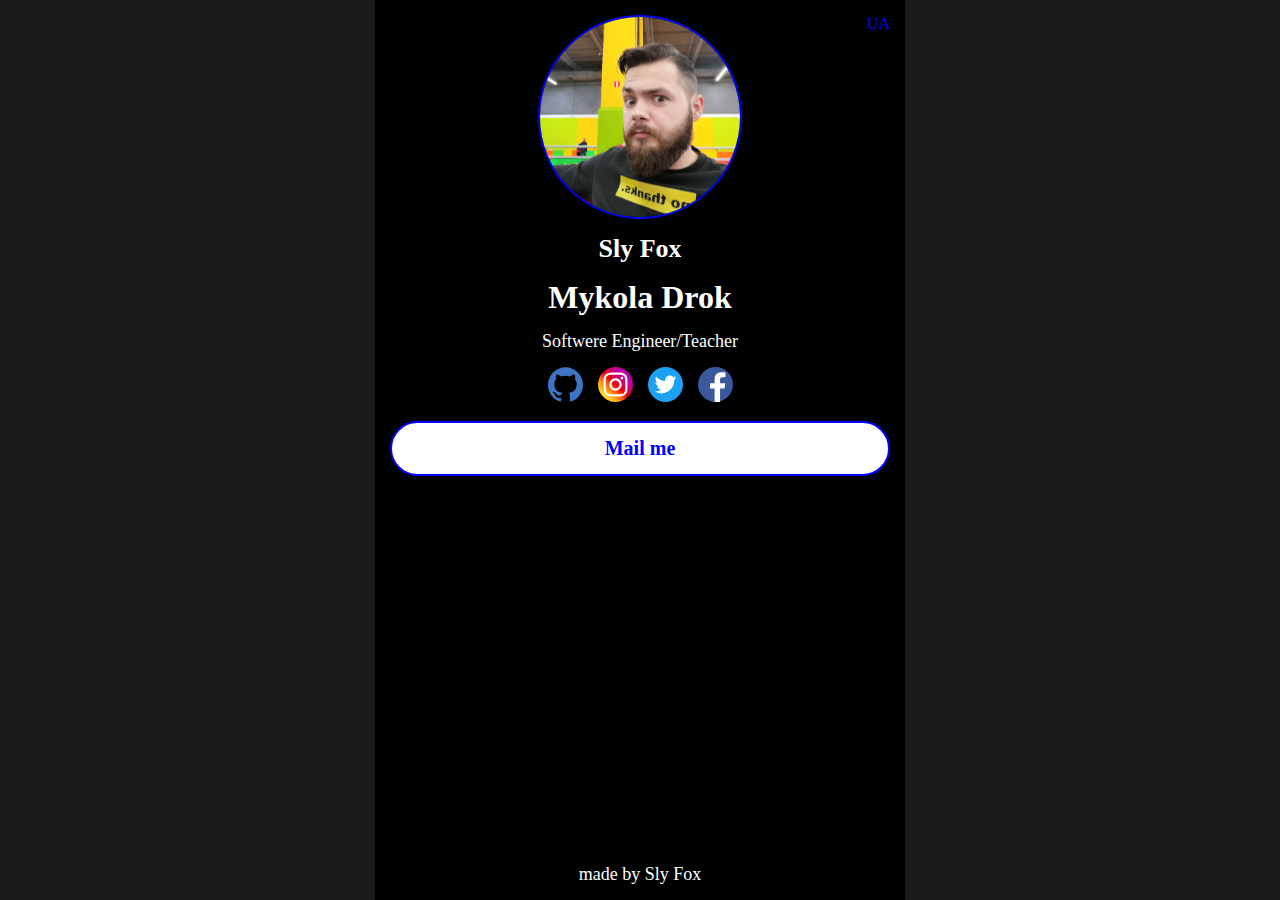
<file: index.html>
<!DOCTYPE html>
<html lang="en">
<head>
	<meta charset="UTF-8">
	<meta http-equiv="X-UA-Compatible" content="IE=edge">
	<meta name="viewport" content="width=device-width, initial-scale=1.0">
	<link rel="stylesheet" href="./css/index.css">
	<title>Sly Fox</title>
</head>
<body>
	<header>
		<a class="language" href="./pages/ua.html">UA</a>
		<img class="avatar" src="./images/IMG_20191203_200731.JPG" alt="avatar" />
		<h2 class="nickname">Sly Fox</h2>
	</header>
	<main>
		<h1>Mykola Drok</h1>
		<p class="description text">Softwere Engineer/Teacher</p>
		<ul class="links">
			<li>
				<a href="https://github.com/Sly-Golden-Fox" target="blank">
				<img src="./images/github.svg" alt="Github link"></a>
			</li>
			<li>
				<a href="https://instagram.com/sly_golden_fox?igshid=YWJhMjlhZTc=" target="blank">
				<img src="./images/instagram.svg" alt="Instagram link"></a>
			</li>
			<li>
				<a href="https://twitter.com/sly_69_fox?s=11&t=3yQDqy5RbTW4rVpuabN5YA" target="blank">
				<img src="./images/twitter.svg" alt="Twitter link"></a>
			</li>
			<li>
				<a href="https://facebook.com/sly.fox.39750" target="blank"><img src="./images/facebook.svg" alt="Facebook link"></a>
			</li>
		</ul>
		<a class="large-button" href="mailto: workbox_slyfox@ukr.net">Mail me</a>
	</main>
	<footer class="text">made by Sly Fox</footer>
</body>
</html>
</file>
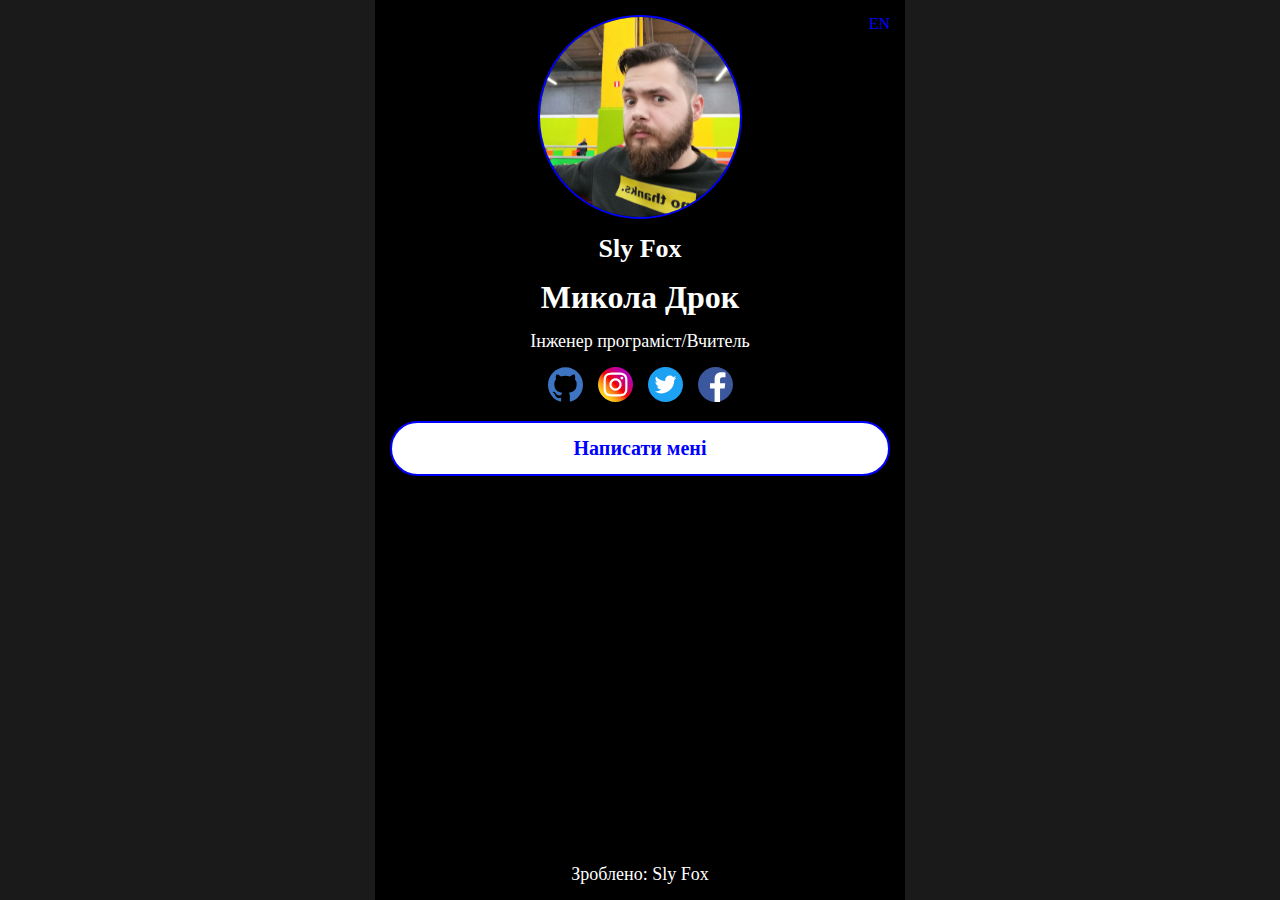
<file: pages/ua.html>
<!DOCTYPE html>
<html lang="uk">
<head>
	<meta charset="UTF-8">
	<meta http-equiv="X-UA-Compatible" content="IE=edge">
	<meta name="viewport" content="width=device-width, initial-scale=1.0">
	<link rel="stylesheet" href="./../css/index.css">
	<title>Sly Fox</title>
</head>
<body>
	<header>
		<a class="language" href="./../index.html">EN</a>
		<img class="avatar" src="./../images/IMG_20191203_200731.JPG" alt="мій аватар" />
		<h2 class="nickname">Sly Fox</h2>
	</header>
	<main>
		<h1>Микола Дрок</h1>
		<p class="description text">Інженер програміст/Вчитель</p>
		<ul class="links">
			<li><a href="" target="blank">
				<img src="./../images/github.svg" alt="Github посилання"> 
			</a></li>
			<li><a href="https://instagram.com/sly_golden_fox?igshid=YWJhMjlhZTc=" target="blank">
				<img src="./../images/instagram.svg" alt="Instagram посилання"> 
			</a></li>
			<li><a href="https://twitter.com/sly_69_fox?s=11&t=3yQDqy5RbTW4rVpuabN5YA" target="blank">
				<img src="./../images/twitter.svg" alt="Twitter посилання"> 
			</a></li>
			<li><a href="https://facebook.com/sly.fox.39750" target="blank"><img src="./../images/facebook.svg" alt="Facebook посилання"> 
			</a></li>
		</ul>
		<a class="large-button" href="mailto: workbox_slyfox@ukr.net">Написати мені</a>
	</main>
	<footer class="text">Зроблено: Sly Fox</footer>
</body>
</html>
</file>
<file: css/index.css>
:root {
	--main-color: rgb(0,0,0);
	--secondary-color: rgb(26,26,26);
	--font-color: rgb(255,255,255);
	--link-color: blue;
	--gap: 15px;
}

body, h1, h2, ul, p {
	margin: 0;
}

ul {
	padding: 0;
	list-style: none;
}

a {
	color: var(--link-color);
	text-decoration: none;
	transition: 0.3s;
}

a:hover, a:focus, a:active {
	/*	color: aqua;*/
	opacity: 0.7;
}

html {
	background-color: var(--secondary-color);
	color: var(--font-color);
}

body, .avatar {
	margin: 0 auto;
}

.avatar, header, main, h1, .links, .description {
	margin-bottom: var(--gap);
}

.nickname, .description, h1, footer {
	text-align: center;
}

body {
	display: flex;
	flex-direction: column;
	width: 290px;
	min-height: calc(100vh - var(--gap)*2);
	background-color: var(--main-color);
	padding: var(--gap);
}

header {
	position: relative;
}

footer {
	margin-top: auto;
}

.language {
	position: absolute;
	top: 0;
	right: 0;
}

.avatar {
	--avatar-size: 150px;

	display: block;
	height: var(--avatar-size);
	width: var(--avatar-size);
	border: 2px solid var(--link-color);
	object-fit: cover;
	border-radius: 50%;
}

.nickname {
	font-size: 20px;
}

h1 {
	font-size: 26px;
}

.links {
	display: flex;
/*	flex-direction: row;*/
	justify-content: center;
	gap: var(--gap);
}

.links img {
	--link-size: 25px;

	height: var(--link-size);
	width: var(--link-size);
}

/*.email {
	display: block;
}*/
.large-button {
	display: flex;
	justify-content: center;
	align-items: center;
	width: ;: 100%;
	height: 35px;
	padding-bottom: 1px;
	border: 2px solid var(--link-color);
	background-color: var(--font-color);
	border-radius: 35px;
	font-size: 16px;
	font-weight: bold;

}

@media screen and (min-width: 440px) {
	body {
		width: 410px;
	}
}

@media screen and (min-width: 530px) {
	body {
		width: 500px;
	}
	.avatar {
		--avatar-size: 200px;

		height: var(--avatar-size);
		width: var(--avatar-size);
	
	}

	h1 {
		font-size: 32px;
}

	.nickname {
		font-size: 26px;
}

	.links img {
		--link-size: 35px;

		height: var(--link-size);
		width: var(--link-size);
}

	.large-button{
		height: 50px;
		font-size: 20px;	
}

	.text {
		font-size: 18px;
}
}
</file>
